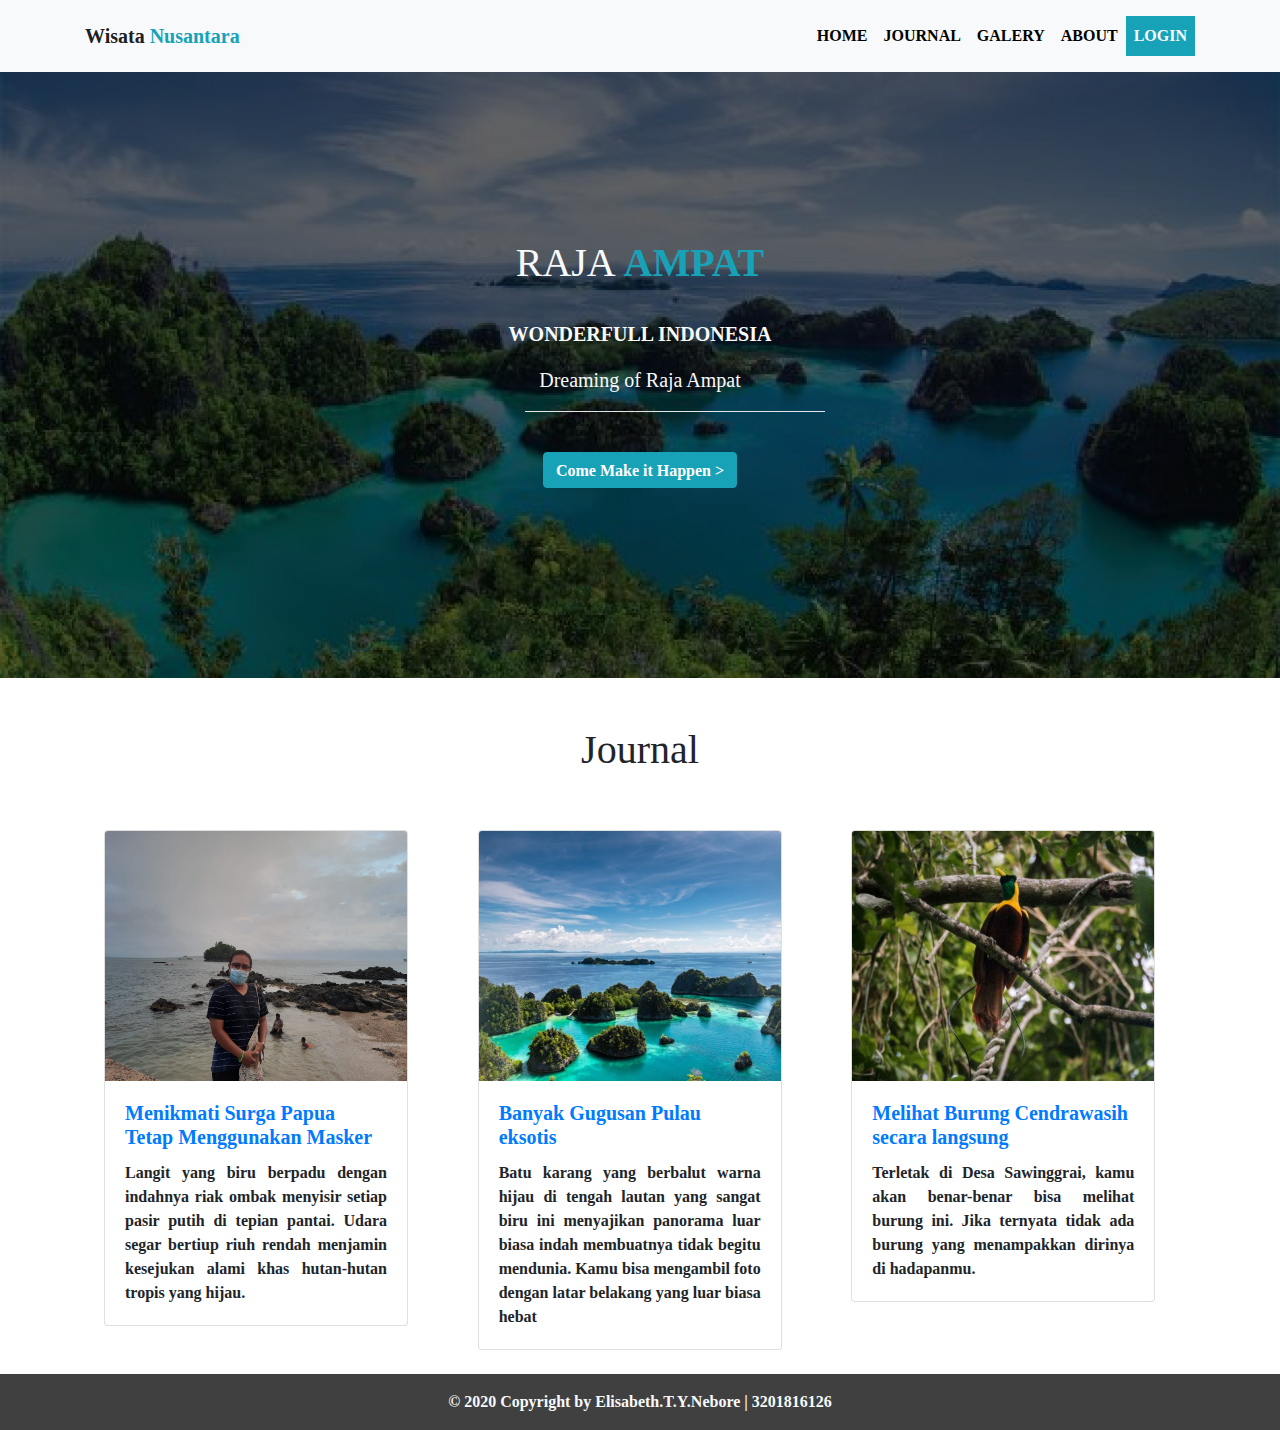
<file: index.html>
<!DOCTYPE html>
<html lang="en">
<head>
	<title>UAS Desain Web</title>
	<link rel="stylesheet" type="text/css" href="css/bootstrap.min.css">
	<link rel="stylesheet" type="text/css" href="css/style.css">
	<meta charset="utf-8">
	<meta name="viewport" content="width=device-width, initial-scale=1.0">
	<script src="https://ajax.googleapis.com/ajax/libs/jquery/3.5.1/jquery.min.js"></script>
  	<script src="https://cdnjs.cloudflare.com/ajax/libs/popper.js/1.16.0/umd/popper.min.js"></script>
</head>
<body>
	<nav class="navbar navbar-expand-md fixed-top navbar-light bg-light py-3">
		<div class="container">
			<a class="navbar-brand font-weight-bold" href="index.html">Wisata<span class="text-info"> Nusantara</span></a>
			 <button class="navbar-toggler" type="button" data-toggle="collapse" data-target="#menu">
   			 <span class="navbar-toggler-icon"></span>
  			 </button>
 		<div class="collapse navbar-collapse navbar-right" id="menu">
				<ul class="navbar-nav nav-fill text-uppercase font-weight-bold">
					<li class="nav-item">
					<a class="nav-link" href="index.html">Home</a>
					</li>
					<li class="nav-item">
					<a class="nav-link" href="#journal">Journal</a>
					</li>
					<li class="nav-item">
					<a class="nav-link" href="galery.html">galery</a>
					</li>
					<li class="nav-item">
					<a class="nav-link" href="about.html">About</a>
					</li>
					<li class="nav-item">
					<a class="nav-link active text-light" href="login.html">Login</a>	
					</li>
				</ul>
			</div>
		</div>
	</nav>
	<div class="bg-header">
 		 <div class="container-fluid h-100 box">
    		<div class="row h-100 align-items-center mt-5">
      			<div class="col-12 text-center text-light">
        			<h1 class="font-weight-light text-uppercase "><strong>raja<span class="text-info  font-weight-bold"> ampat</span></h1><br>
        			<p class="lead text-uppercase  font-weight-bold">Wonderfull Indonesia</p>
        			<p class="lead">Dreaming of Raja Ampat</p>
        			<hr><br>
        			<a href="login.html" class="btn btn-info">Come Make it Happen ></a>
      			</div>
    		</div>
    	</div>
 	 </div>
 	 <div id="journal">
 	 <div class="container">
 	 	<h1 class="col-md-12 mt-5 text-center">Journal</h1>
 	 	<div class="row ml-1">
 	 	<div class="col-md-4 mt-5 mb-5">
 	 		<div class="card" style="width: 19rem;">
  				<a href="#"><img src="img/post1.jpeg" class="card-img-top" alt="..." style="height: 250px;"></a>
  				<div class="card-body">
    				<a href="#"><h5 class="card-title font-weight-bold">Menikmati Surga Papua Tetap Menggunakan Masker</h5></a>
    				<p class="card-text text-justify">Langit yang biru berpadu dengan indahnya riak ombak menyisir setiap pasir putih di tepian pantai. Udara segar bertiup riuh rendah menjamin kesejukan alami khas hutan-hutan tropis yang hijau. </p>
 	 			</div>
 			</div>
 		</div>
 		<div class="col-md-4 mt-5">
 	 		<div class="card" style="width: 19rem;">
  				<a href="#" ><img src="img/post2.jpg" class="card-img-top" alt="..." style="height: 250px;"></a>
  				<div class="card-body">
    				<a href="#"><h5 class="card-title font-weight-bold">Banyak Gugusan Pulau eksotis</h5></a>
    				<p class="card-text text-justify">Batu karang yang berbalut warna hijau di tengah lautan yang sangat biru ini menyajikan panorama luar biasa indah membuatnya tidak begitu mendunia. Kamu bisa mengambil foto dengan latar belakang yang luar biasa hebat</p>
 	 			</div>
 			</div>
 		</div>
 		<div class="col-md-4 mt-5">
 	 		<div class="card" style="width: 19rem;">
  				<a href="#"><img src="img/post3.jpg" class="card-img-top" alt="..." style="height: 250px;"></a>
  				<div class="card-body">
    				<a href="#"><h5 class="card-title font-weight-bold">Melihat Burung Cendrawasih secara langsung</h5></a>
    				<p class="card-text text-justify">Terletak di Desa Sawinggrai, kamu akan benar-benar bisa melihat burung ini. Jika ternyata tidak ada burung yang menampakkan dirinya di hadapanmu.    </p>
 	 			</div>
 			</div>
 		</div>
 	</div>
 	</div>
 	</div>
 	<footer class="page-footer font-small bg-footer">
 		 <div class="footer-copyright text-center py-3 text-light">© 2020 Copyright by Elisabeth.T.Y.Nebore | 3201816126
  		</div>
	</footer>
	<script src="js/bootstrap.min.js"></script>
</body>
</html>
</file>
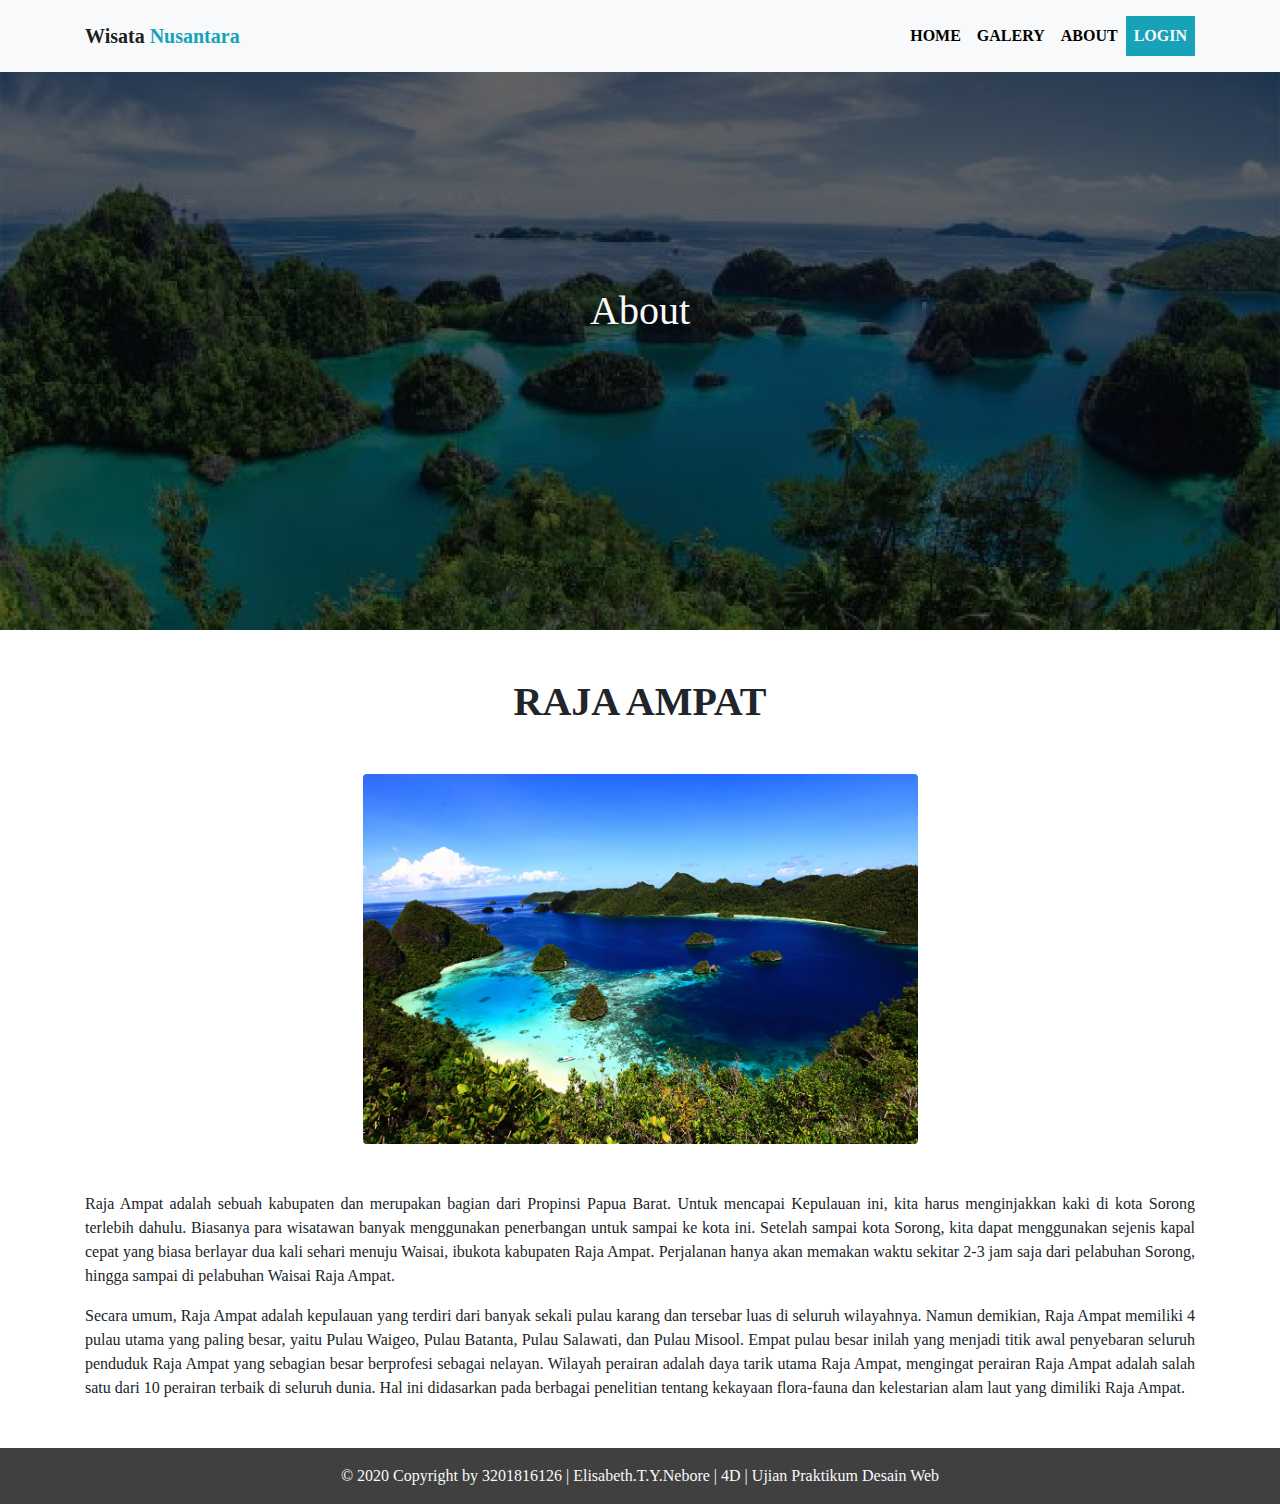
<file: about.html>
<!DOCTYPE html>
<html lang="en">
<head>
	<title>UAS Desain Web</title>
	<link rel="stylesheet" type="text/css" href="css/bootstrap.min.css">
	<link rel="stylesheet" type="text/css" href="css/style.css">
	<meta charset="utf-8">
	<meta name="viewport" content="width=device-width, initial-scale=1.0">
	<script src="https://ajax.googleapis.com/ajax/libs/jquery/3.5.1/jquery.min.js"></script>
  	<script src="https://cdnjs.cloudflare.com/ajax/libs/popper.js/1.16.0/umd/popper.min.js"></script>
</head>
<body>
	<nav class="navbar navbar-expand-md fixed-top navbar-light bg-light py-3">
		<div class="container">
			<a class="navbar-brand font-weight-bold" href="index.html">Wisata<span class="text-info"> Nusantara</span></a>
			 <button class="navbar-toggler" type="button" data-toggle="collapse" data-target="#menu">
   			 <span class="navbar-toggler-icon"></span>
  			 </button>
 		<div class="collapse navbar-collapse navbar-right" id="menu">
				<ul class="navbar-nav nav-fill text-uppercase font-weight-bold">
					<li class="nav-item">
					<a class="nav-link" href="index.html">Home</a>
					</li>
					<li class="nav-item">
					<a class="nav-link" href="galery.html">galery</a>
					</li>
					<li class="nav-item">
					<a class="nav-link" href="about.html">About</a>
					</li>
					<li class="nav-item">
					<a class="nav-link active text-light" href="login.html">Login</a>	
					</li>
				</ul>
			</div>
		</div>
	</nav>
	<header class="bg-header">
 		 <div class="container-fluid h-100 box">
    		<div class="row h-100 align-items-center">
      			<div class="col-12 text-center text-light">
        			<h1 class="font-weight-light"><strong>About</strong></h1>
      			</div>
    		</div>
    	</div>
 	 </header>
 	 <div class="container mt-5 mb-5">
 	 	<h1 class="text-center text-uppercase font-weight-bold">raja ampat</h1>
 	 	<img src="img/about.jpg" class="rounded mx-auto d-block mt-5 w-50">
 	 	<p class="text-justify mt-5">Raja Ampat adalah sebuah kabupaten dan merupakan bagian dari Propinsi Papua Barat. Untuk mencapai Kepulauan ini, kita harus menginjakkan kaki di kota Sorong terlebih dahulu. Biasanya para wisatawan banyak menggunakan penerbangan untuk sampai ke kota ini. Setelah sampai kota Sorong, kita dapat menggunakan sejenis kapal cepat yang biasa berlayar dua kali sehari menuju Waisai, ibukota kabupaten Raja Ampat. Perjalanan hanya akan memakan waktu sekitar 2-3 jam saja dari pelabuhan Sorong, hingga sampai di pelabuhan Waisai Raja Ampat.</p>
 	 	<p class="text-justify mt-3">
		Secara umum, Raja Ampat adalah kepulauan yang terdiri dari banyak sekali pulau karang dan tersebar luas di seluruh wilayahnya. Namun demikian, Raja Ampat memiliki 4 pulau utama yang paling besar, yaitu Pulau Waigeo, Pulau Batanta, Pulau Salawati, dan Pulau Misool. Empat pulau besar inilah yang menjadi titik awal penyebaran seluruh penduduk Raja Ampat yang sebagian besar berprofesi sebagai nelayan. Wilayah perairan adalah daya tarik utama Raja Ampat, mengingat perairan Raja Ampat adalah salah satu dari 10 perairan terbaik di seluruh dunia. Hal ini didasarkan pada berbagai penelitian tentang kekayaan flora-fauna dan kelestarian alam laut yang dimiliki Raja Ampat.</p>
 	 	
 	 </div>
	<footer class="page-footer font-small bg-footer">
 		 <div class="footer-copyright text-center py-3 text-light">© 2020 Copyright by 3201816126 | Elisabeth.T.Y.Nebore | 4D | Ujian Praktikum Desain Web
  		</div>
	</footer>
	<script src="js/bootstrap.min.js"></script>
</body>
</html>
</file>
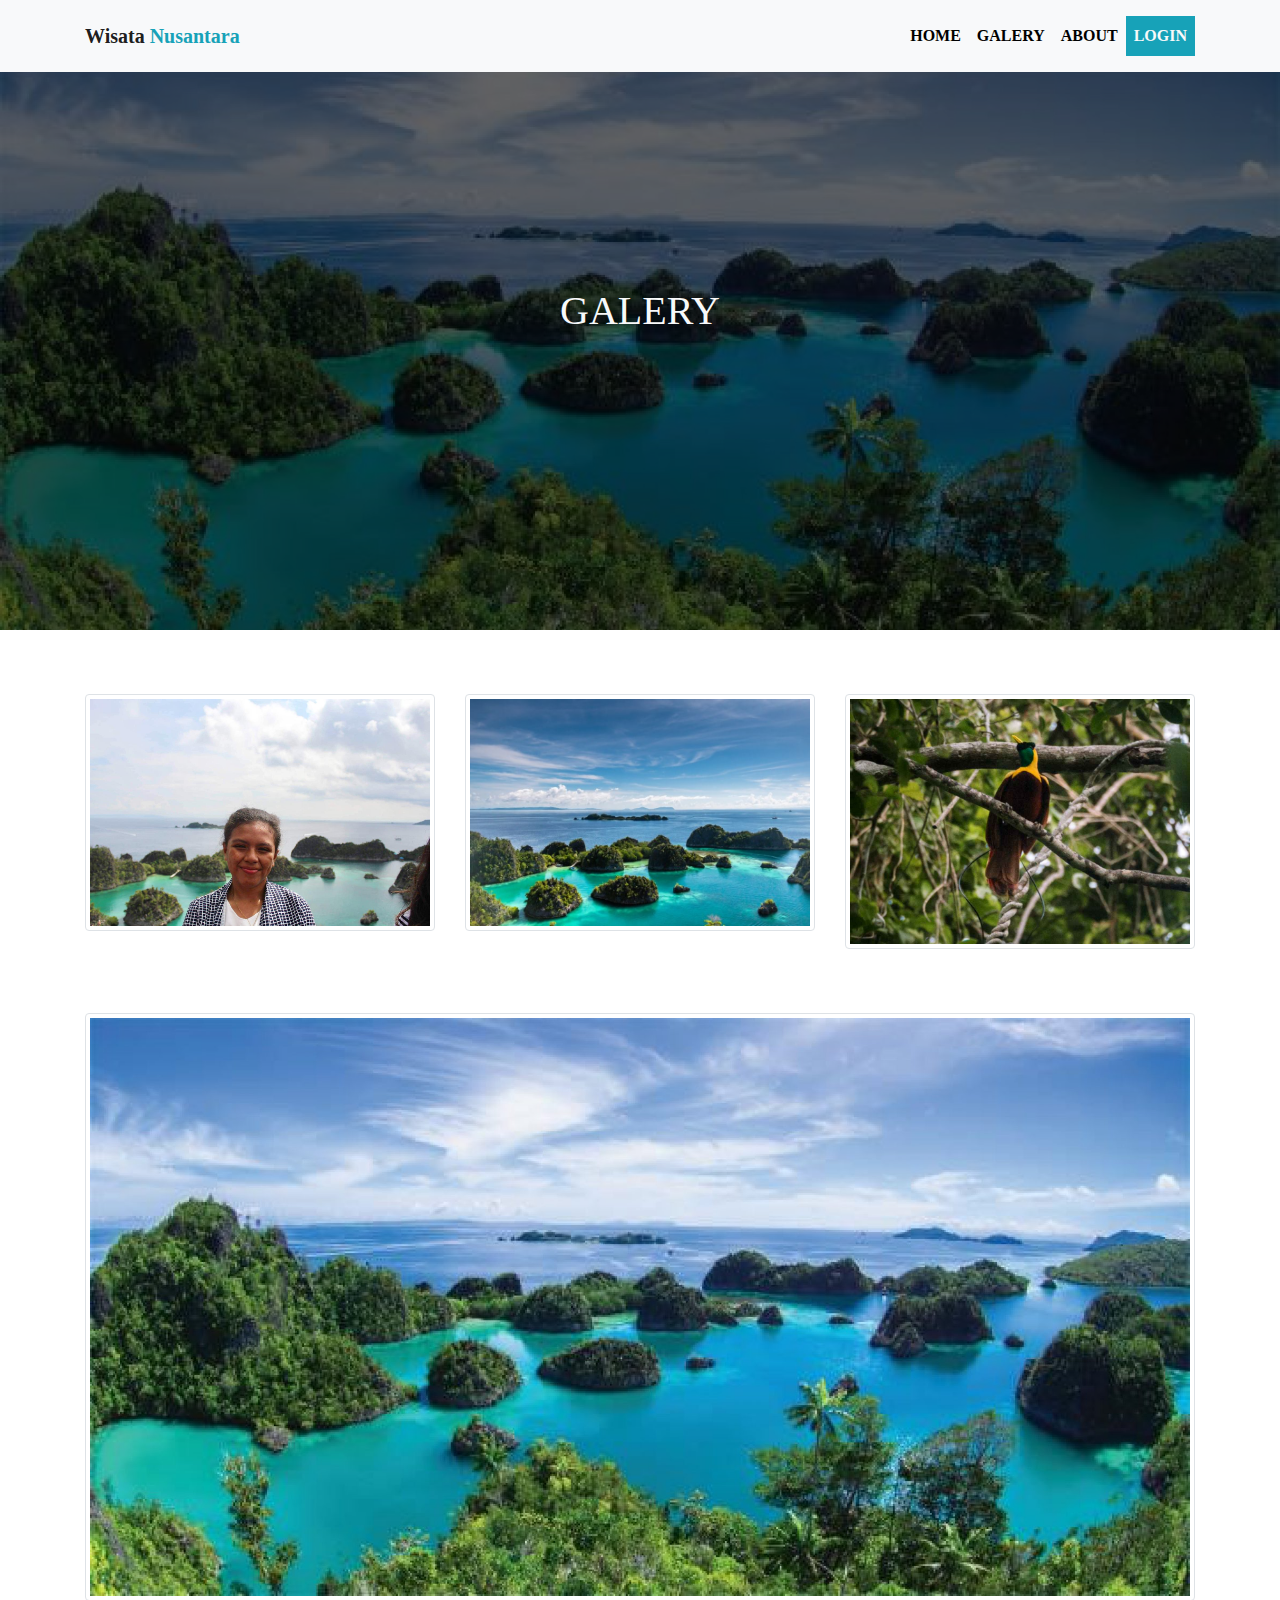
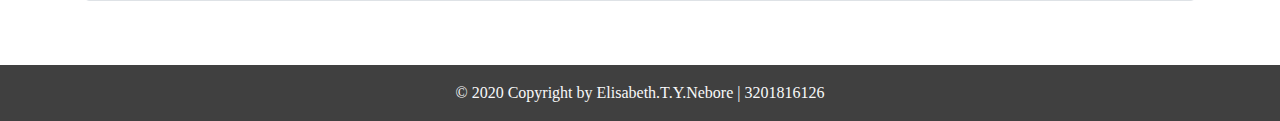
<file: galery.html>
<!DOCTYPE html>
<html lang="en">
<head>
	<title>UAS Desain Web</title>
	<link rel="stylesheet" type="text/css" href="css/bootstrap.min.css">
	<link rel="stylesheet" type="text/css" href="css/style.css">
	<meta charset="utf-8">
	<meta name="viewport" content="width=device-width, initial-scale=1.0">
	<script src="https://ajax.googleapis.com/ajax/libs/jquery/3.5.1/jquery.min.js"></script>
  	<script src="https://cdnjs.cloudflare.com/ajax/libs/popper.js/1.16.0/umd/popper.min.js"></script>
</head>
<body>
	<nav class="navbar navbar-expand-md fixed-top navbar-light bg-light py-3">
		<div class="container">
			<a class="navbar-brand font-weight-bold" href="index.html">Wisata<span class="text-info"> Nusantara</span></a>
			 <button class="navbar-toggler" type="button" data-toggle="collapse" data-target="#menu">
   			 <span class="navbar-toggler-icon"></span>
  			 </button>
 		<div class="collapse navbar-collapse navbar-right" id="menu">
				<ul class="navbar-nav nav-fill text-uppercase font-weight-bold">
					<li class="nav-item">
					<a class="nav-link" href="index.html">Home</a>
					</li>
					<li class="nav-item">
					<a class="nav-link" href="galery.html">galery</a>
					</li>
					<li class="nav-item">
					<a class="nav-link" href="about.html">About</a>
					</li>
					<li class="nav-item">
					<a class="nav-link active text-light" href="login.html">Login</a>	
					</li>
				</ul>
			</div>
		</div>
	</nav>
	<header class="bg-header">
 		 <div class="container-fluid h-100 box">
    		<div class="row h-100 align-items-center">
      			<div class="col-12 text-center text-light">
        			<h1 class="font-weight-light text-uppercase "><strong>Galery</strong></h1>
      			</div>
    		</div>
    	</div>
 	 </header>
 	<div class="container mt-5 mb-5">
 		<div class="row">
    		<div class="col-lg-4 col-md-4 col-sm-6" data-toggle="modal" data-target="#modal">
      		<a href="#lightbox" data-slide-to="0"><img src="img/galeri1.jpeg" class="img-thumbnail my-3"></a>
    		</div>
    		<div class="col-lg-4 col-md-4 col-sm-6" data-toggle="modal" data-target="#modal">
      		<a href="#lightbox" data-slide-to="1"><img src="img/post2.jpg" class="img-thumbnail my-3"></a>
   		 	</div>
    		<div class="col-lg-4 col-md-4 col-sm-6" data-toggle="modal" data-target="#modal">
      		<a href="#lightbox" data-slide-to="2"><img src="img/post3.jpg" class="img-thumbnail my-3"></a>
    		</div>
    		<div class="col-lg-12" data-toggle="modal" data-target="#modal">
      		<a href="#lightbox" data-slide-to="2"><img src="img/header-bg.jpg" class="img-thumbnail my-3 rounded mx-auto d-block mt-5"></a>
    		</div>
    	</div>    
	</div>
<div class="modal fade" id="modal" tabindex="-1" role="dialog" aria-labelledby="Lightbox Gallery by Bootstrap 4" aria-hidden="true">
	<div class="modal-dialog modal-dialog-centered" role="document">
		<div class="modal-content">
			<div class="modal-body">
				<div id="lightbox" class="carousel slide" data-ride="carousel" data-interval="5000" data-keyboard="true">
					<ol class="carousel-indicators">
						<li data-target="#lightbox" data-slide-to="0"></li>
						<li data-target="#lightbox" data-slide-to="1"></li>
						<li data-target="#lightbox" data-slide-to="2"></li>
						<li data-target="#lightbox" data-slide-to="3"></li>
					</ol>
					<div class="carousel-inner">
						<div class="carousel-item active"><img src="img/galeri1.jpeg" class="w-100"
							 alt=""></div>
						<div class="carousel-item"><img src="img/post2.jpg" class="w-100"
							 alt=""></div>
						<div class="carousel-item"><img src="img/post3.jpg" class="w-100"
							 alt=""></div>
						<div class="carousel-item"><img src="img/header-bg.jpg" class="w-100"
							 alt=""></div>
					</div>
					<a class="carousel-control-prev" href="#lightbox" role="button" data-slide="prev"><span class="carousel-control-prev-icon" aria-hidden="true"></span><span class="sr-only">Previous</span></a>
					<a class="carousel-control-next" href="#lightbox" role="button" data-slide="next"><span class="carousel-control-next-icon" aria-hidden="true"></span><span class="sr-only">Next</span></a>
				</div>
			</div>
		</div>
	</div>
 	</div>
 	<footer class="page-footer font-small bg-footer">
 		 <div class="footer-copyright text-center py-3 text-light">© 2020 Copyright by Elisabeth.T.Y.Nebore | 3201816126
  		</div>
	</footer>
	<script src="js/bootstrap.min.js"></script>
</body>
</html>
</file>
<file: css/style.css>
*{
	 margin: 0;
    padding: 0;
    font-family: "Segoe UI";
    box-sizing: border-box;
}
.navbar-nav {
	margin-left: auto;
}
.navbar-light .navbar-nav .nav-link {
    color: black;
}

.navbar-light .navbar-nav .nav-link:hover{
	background-color: #17a2b8;
	color : white;
}
.active{
	background-color: #17a2b8;
}
.bg-header {
	max-width: 100%;
  height: 70vh;
  background-image: url('../img/header-bg.jpg');
  background-size: cover;
  background-position: center;
  background-repeat: no-repeat;
}
.box{
	background:rgba(0, 0, 0, 0.6);
}
.card a:hover{
  opacity: 0.8;
  text-decoration: none;
}

.bg-header hr{
	background-color: white;
	width: 300px;
	margin-left: 510px;
	margin-right: 510px;
}

.bg-footer{
  background-color: #404040;
}
.card-container.card {
    max-width: 400px;
    padding: 40px 40px;
}

.btn {
    font-weight: 700;
    height: 36px;
    -moz-user-select: none;
    -webkit-user-select: none;
    user-select: none;
    cursor: default;
}


.card-login {
    background-color: #F7F7F7;
    padding: 20px 25px 30px;
    margin: 0 auto 25px;
    margin-top: 82px;
    -moz-border-radius: 2px;
    -webkit-border-radius: 2px;
    border-radius: 2px;
    -moz-box-shadow: 0px 2px 2px rgba(0, 0, 0, 0.3);
    -webkit-box-shadow: 0px 2px 2px rgba(0, 0, 0, 0.3);
    box-shadow: 0px 2px 2px rgba(0, 0, 0, 0.3);
}

.profile-img-card {
    width: 96px;
    height: 96px;
    margin: 0 auto 10px;
    display: block;
    -moz-border-radius: 50%;
    -webkit-border-radius: 50%;
    border-radius: 50%;
}

.profile-name-card {
    font-size: 16px;
    font-weight: bold;
    text-align: center;
    margin: 10px 0 0;
    min-height: 1em;
}

.reauth-email {
    display: block;
    color: #404040;
    line-height: 2;
    margin-bottom: 10px;
    font-size: 14px;
    text-align: center;
    overflow: hidden;
    text-overflow: ellipsis;
    white-space: nowrap;
    -moz-box-sizing: border-box;
    -webkit-box-sizing: border-box;
    box-sizing: border-box;
}

.form-signin #inputEmail,
.form-signin #inputPassword {
    direction: ltr;
    height: 44px;
    font-size: 16px;
}

.form-signin input[type=email],
.form-signin input[type=password],
.form-signin input[type=text],
.form-signin button {
    width: 100%;
    display: block;
    margin-bottom: 10px;
    z-index: 1;
    position: relative;
    -moz-box-sizing: border-box;
    -webkit-box-sizing: border-box;
    box-sizing: border-box;
}

.form-signin .form-control:focus {
    border-color: rgb(104, 145, 162);
    outline: 0;
    -webkit-box-shadow: inset 0 1px 1px rgba(0,0,0,.075),0 0 8px rgb(104, 145, 162);
    box-shadow: inset 0 1px 1px rgba(0,0,0,.075),0 0 8px rgb(104, 145, 162);
}

.btn.btn-signin {
    background-color: rgb(104, 145, 162);
    padding: 0px;
    font-weight: 700;
    font-size: 14px;
    height: 36px;
    -moz-border-radius: 3px;
    -webkit-border-radius: 3px;
    border-radius: 3px;
    border: none;
    -o-transition: all 0.218s;
    -moz-transition: all 0.218s;
    -webkit-transition: all 0.218s;
    transition: all 0.218s;
}

.btn.btn-signin:hover,
.btn.btn-signin:active,
.btn.btn-signin:focus {
    background-color: rgb(62, 81, 89);
}

.forgot-password {
    color: rgb(104, 145, 162);
}

.forgot-password:hover,
.forgot-password:active,
.forgot-password:focus{
    color: rgb(12, 97, 33);
}
</file>
